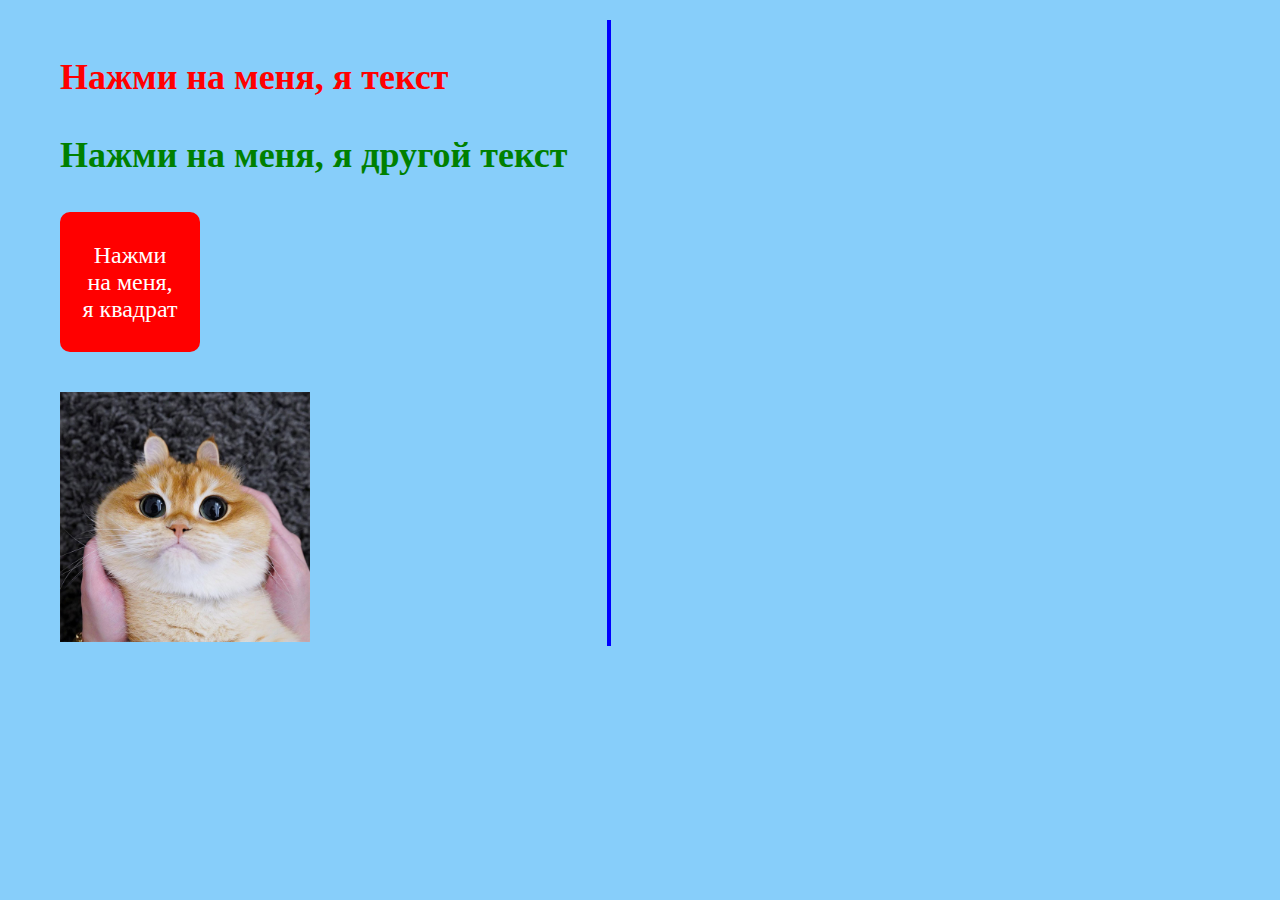
<file: 1/index.html>
<!DOCTYPE html>
<html lang="ru">

<head>
    <title>Тестовая страницы</title>
    <link rel="stylesheet" href="style.css" />
    <script src="https://ajax.googleapis.com/ajax/libs/jquery/3.6.0/jquery.min.js"></script>
    <script src="scripts/script.js"></script>
    </style>
</head>

<body>
    <div class="container">
        <div class="left-container">
            <p id="first-text" class="text">Нажми на меня, я текст</p>

            <p id="second-text" class="text green-text">Нажми на меня, я другой текст</p>

            <div id="block-1" class="block">
                <p>Нажми на меня, я квадрат</p>
            </div>

            <div>
                <img id="cat-image" class="image" src="images/cat1.jpg" />
            </div>
        </div>
        <div id="log-container" class="right-container">
            <!-- сюда будет информация о нажатии на элементы -->
        </div>
    </div>
</body>

</html>
</file>
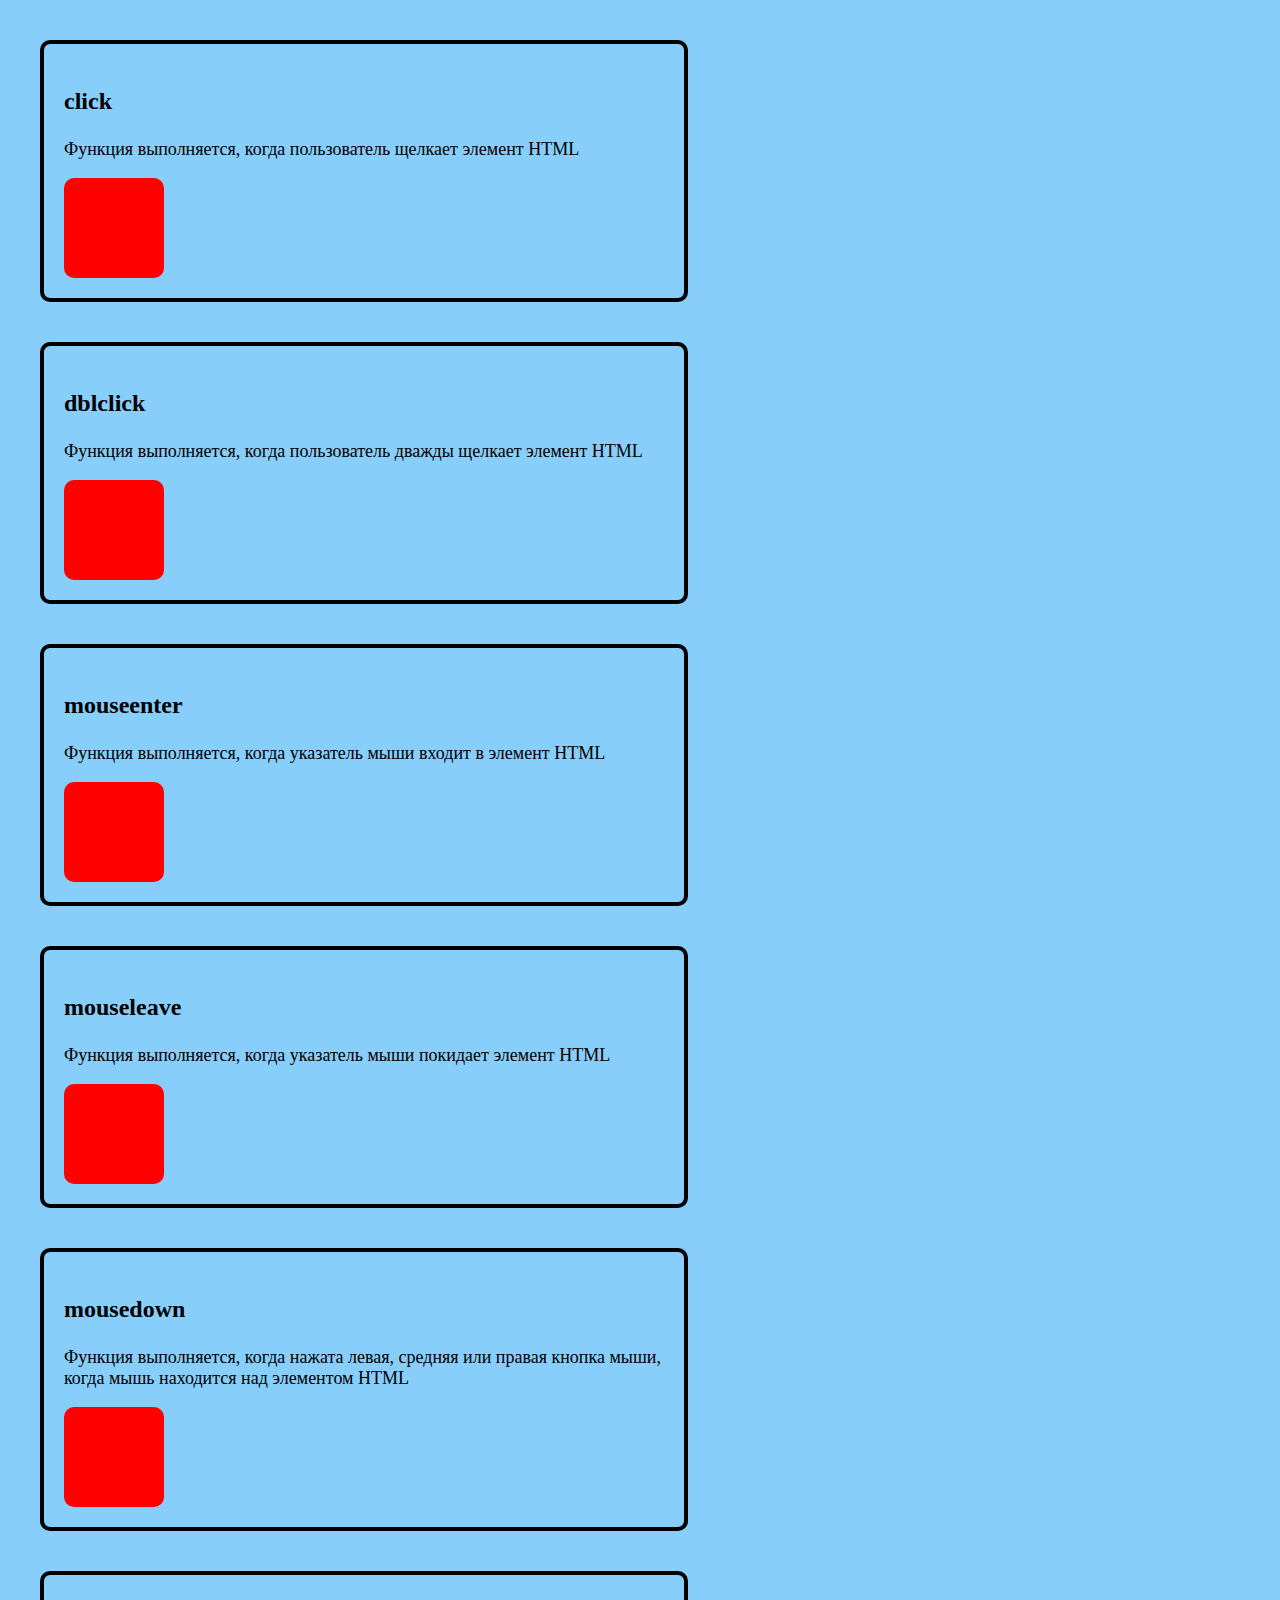
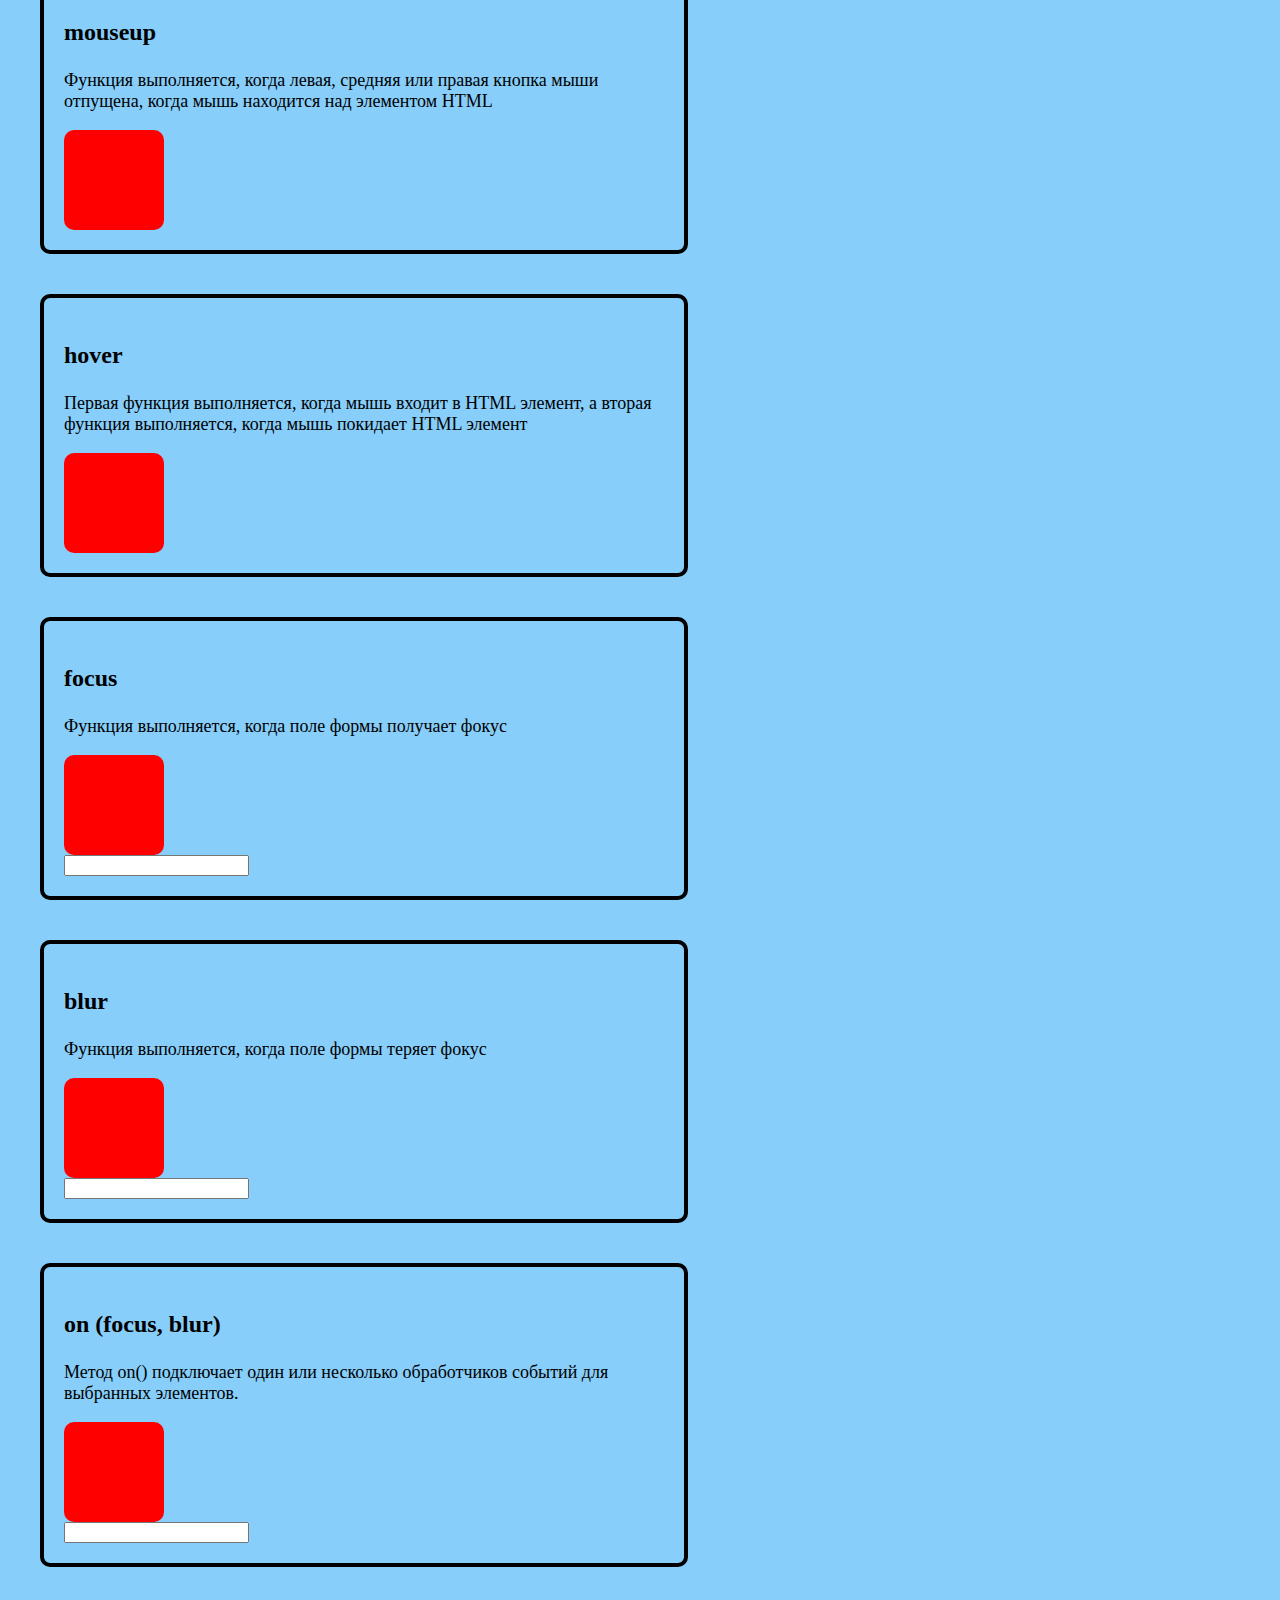
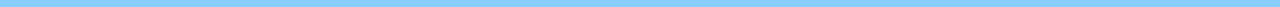
<file: 2/index.html>
<!DOCTYPE html>
<html lang="ru">

<head>
    <title>Тестовая страницы</title>
    <link rel="stylesheet" href="style.css" />
    <script src="https://ajax.googleapis.com/ajax/libs/jquery/3.6.0/jquery.min.js"></script>
    <script src="scripts/script.js"></script>
    </style>
</head>

<body>
    <div class="container">
        <div class="item-wrapper">
            <p class="title">click</p>
            <p class="text">
                Функция выполняется, когда пользователь щелкает элемент HTML
            </p>
            <div id="click-block" class="block"></div>
        </div>

        <div class="item-wrapper">
            <p class="title">dblclick</p>
            <p class="text">
                Функция выполняется, когда пользователь дважды щелкает элемент HTML
            </p>
            <div id="dblclick-block" class="block"></div>
        </div>

        <div class="item-wrapper">
            <p class="title">mouseenter</p>
            <p class="text">
                Функция выполняется, когда указатель мыши входит в элемент HTML
            </p>
            <div id="mouseenter-block" class="block"></div>
        </div>

        <div class="item-wrapper">
            <p class="title">mouseleave</p>
            <p class="text">
                Функция выполняется, когда указатель мыши покидает элемент HTML
            </p>
            <div id="mouseleave-block" class="block"></div>
        </div>

        <div class="item-wrapper">
            <p class="title">mousedown</p>
            <p class="text">
                Функция выполняется, когда нажата левая, средняя или правая кнопка мыши, когда мышь находится над
                элементом HTML
            </p>
            <div id="mousedown-block" class="block"></div>
        </div>

        <div class="item-wrapper">
            <p class="title">mouseup</p>
            <p class="text">
                Функция выполняется, когда левая, средняя или правая кнопка мыши отпущена, когда мышь находится над
                элементом HTML
            </p>
            <div id="mouseup-block" class="block"></div>
        </div>

        <div class="item-wrapper">
            <p class="title">hover</p>
            <p class="text">
                Первая функция выполняется, когда мышь входит в HTML элемент, а вторая функция выполняется, когда мышь
                покидает HTML элемент
            </p>
            <div id="hover-block" class="block"></div>
        </div>

        <div class="item-wrapper">
            <p class="title">focus</p>
            <p class="text">
                Функция выполняется, когда поле формы получает фокус
            </p>
            <div id="focus-block" class="block"></div>
            <input id="focus-text" type="text" />
        </div>

        <div class="item-wrapper">
            <p class="title">blur</p>
            <p class="text">
                Функция выполняется, когда поле формы теряет фокус
            </p>
            <div id="blur-block" class="block"></div>
            <input id="blur-text" type="text" />
        </div>

        <div class="item-wrapper">
            <p class="title">on (focus, blur)</p>
            <p class="text">
                Метод on() подключает один или несколько обработчиков событий для выбранных элементов.
            </p>
            <div id="on-block" class="block"></div>
            <input id="on-text" type="text" />
        </div>
    </div>
</body>

</html>
</file>
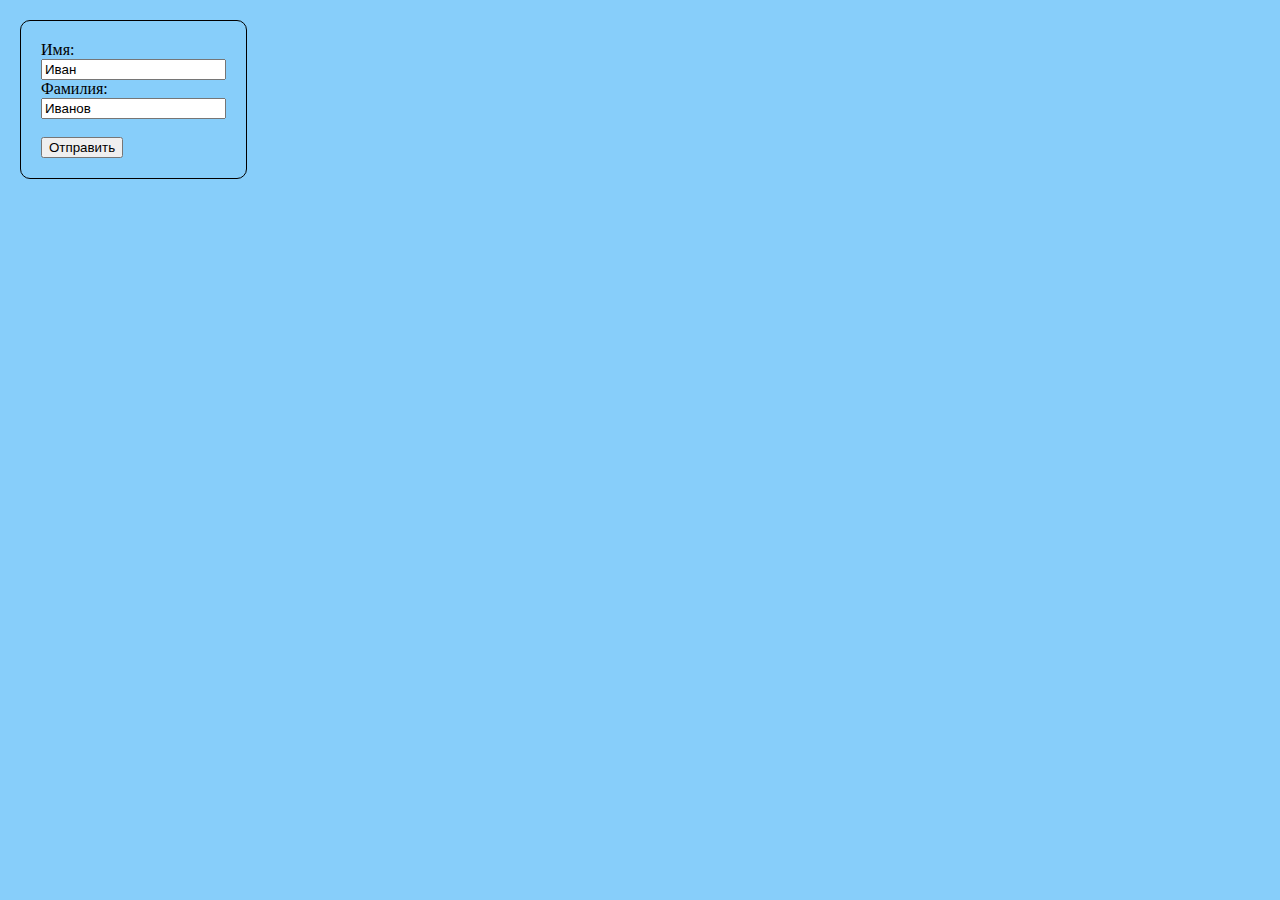
<file: 3/index.html>
<!DOCTYPE html>
<html lang="ru">

<head>
    <title>Тестовая страницы</title>
    <link rel="stylesheet" href="style.css" />
    <script src="https://ajax.googleapis.com/ajax/libs/jquery/3.6.0/jquery.min.js"></script>
    <script src="scripts/script.js"></script>
    </style>
</head>

<body>
    <div class="container">
        <form id="my-form" class="form-wrapper">
            <label for="fname">Имя:</label><br>
            <input type="text" id="fname" name="fname" value="Иван"><br>
            <label for="lname">Фамилия:</label><br>
            <input type="text" id="lname" name="lname" value="Иванов"><br><br>
            <input type="submit" value="Отправить">
        </form>
    </div>
</body>

</html>
</file>
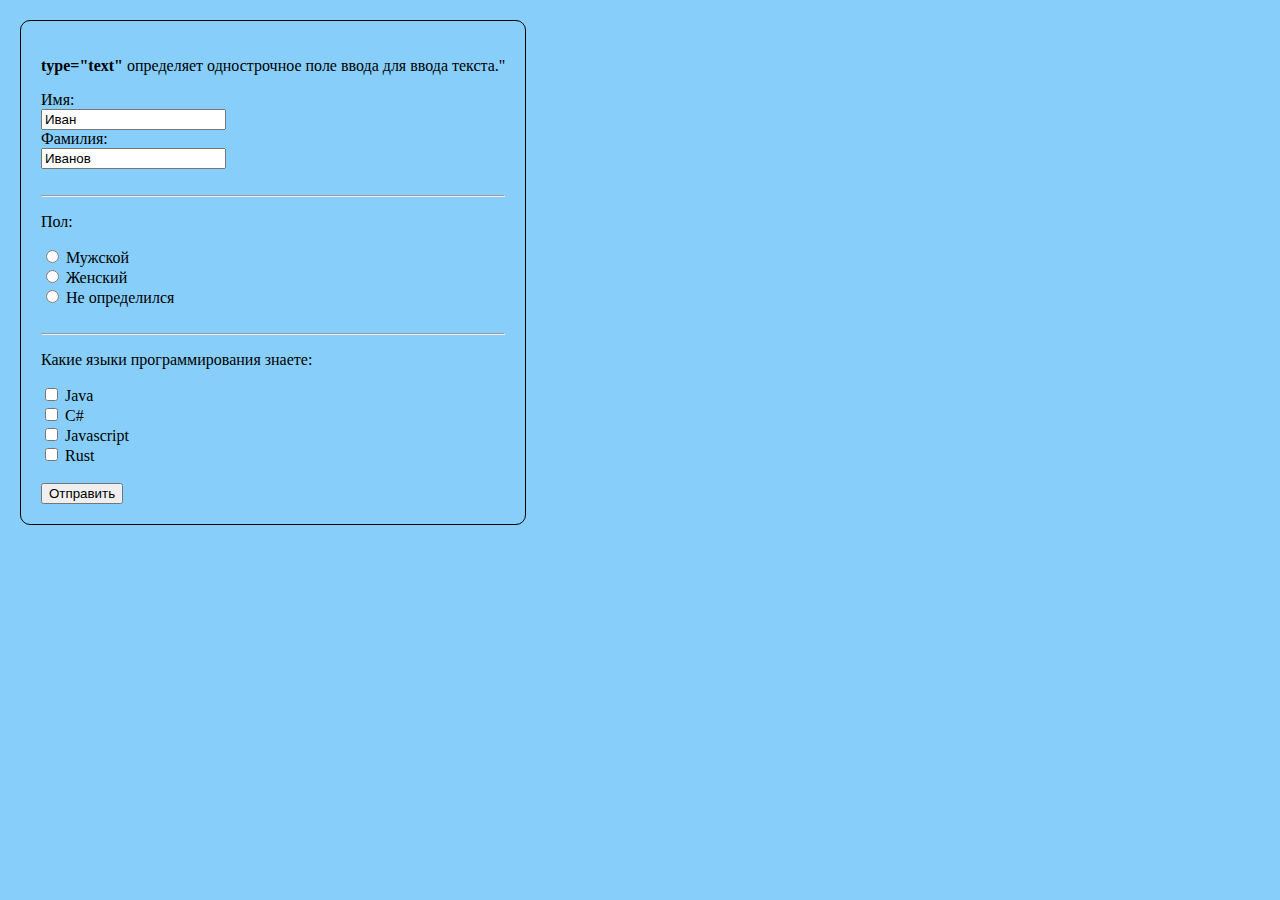
<file: 4/index.html>
<!DOCTYPE html>
<html lang="ru">

<head>
    <title>Тестовая страницы</title>
    <link rel="stylesheet" href="style.css" />
    <script src="https://ajax.googleapis.com/ajax/libs/jquery/3.6.0/jquery.min.js"></script>
    <script src="scripts/script.js"></script>
    </style>
</head>

<body>
    <div class="container">
        <form id="my-form" class="form-wrapper">
            <!-- <input type="text"> определяет однострочное поле ввода для ввода текста. -->
            <p><b>type="text"</b> определяет однострочное поле ввода для ввода текста."</p>
            <label for="first-name">Имя:</label><br>
            <input type="text" id="first-name" name="fname" value="Иван"><br>
            <label for="last-name">Фамилия:</label><br>
            <input type="text" id="last-name" name="lname" value="Иванов"><br>

            <br>
            <hr>
            <!-- <input type="radio"> определяет переключатель/радиокнопку. -->
            <p>Пол:</p>
            <input type="radio" id="male" name="gender" value="male">
            <label for="male">Мужской</label><br>
            <input type="radio" id="female" name="gender" value="female">
            <label for="female">Женский</label><br>
            <input type="radio" id="another" name="gender" value="another">
            <label for="another">Не определился </label><br>

            <br>
            <hr>
            <!-- <input type="checkbox"> определяет флажок/чекбокс. -->
            <p>Какие языки программирования знаете:</p>
            <input type="checkbox" id="language1" name="language1" value="java">
            <label for="language1">Java</label><br>
            <input type="checkbox" id="language2" name="language2" value="c#">
            <label for="language2">C#</label><br>
            <input type="checkbox" id="language3" name="language3" value="javascript">
            <label for="language3">Javascript</label><br>
            <input type="checkbox" id="language4" name="language4" value="rust">
            <label for="language43">Rust</label><br>

            <br>
            <!-- <input type="submit"> определяет кнопку для отправки данных формы обработчику формы. -->
            <input type="submit" value="Отправить">
        </form>
    </div>
</body>

</html>
</file>
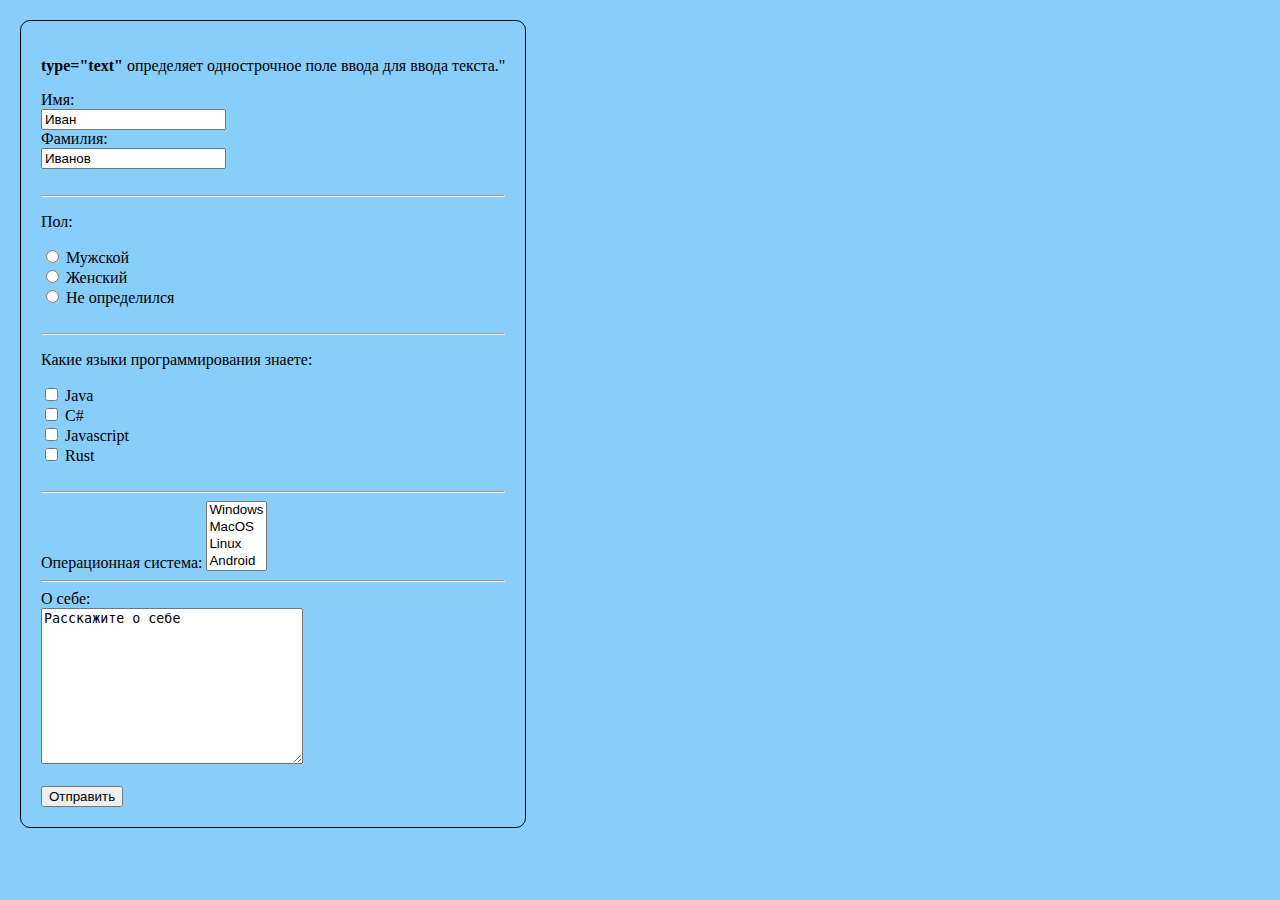
<file: 5/index.html>
<!DOCTYPE html>
<html lang="ru">

<head>
    <title>Тестовая страницы</title>
    <link rel="stylesheet" href="style.css" />
    <script src="https://ajax.googleapis.com/ajax/libs/jquery/3.6.0/jquery.min.js"></script>
    <script src="scripts/script.js"></script>
    </style>
</head>

<body>
    <div class="container">
        <form id="my-form" class="form-wrapper">
            <!-- <input type="text"> определяет однострочное поле ввода для ввода текста. -->
            <p><b>type="text"</b> определяет однострочное поле ввода для ввода текста."</p>
            <label for="first-name">Имя:</label><br>
            <input type="text" id="first-name" name="fname" value="Иван"><br>
            <label for="last-name">Фамилия:</label><br>
            <input type="text" id="last-name" name="lname" value="Иванов"><br>

            <br>
            <hr>
            <!-- <input type="radio"> определяет переключатель/радиокнопку. -->
            <p>Пол:</p>
            <input type="radio" id="male" name="gender" value="male">
            <label for="male">Мужской</label><br>
            <input type="radio" id="female" name="gender" value="female">
            <label for="female">Женский</label><br>
            <input type="radio" id="another" name="gender" value="another">
            <label for="another">Не определился </label><br>

            <br>
            <hr>
            <!-- <input type="checkbox"> определяет флажок/чекбокс. -->
            <p>Какие языки программирования знаете:</p>
            <input type="checkbox" id="language1" name="language1" value="java">
            <label for="language1">Java</label><br>
            <input type="checkbox" id="language2" name="language2" value="c#">
            <label for="language2">C#</label><br>
            <input type="checkbox" id="language3" name="language3" value="javascript">
            <label for="language3">Javascript</label><br>
            <input type="checkbox" id="language4" name="language4" value="rust">
            <label for="language43">Rust</label><br>

            <br>
            <hr>
            <!-- Элемент <select> определяет раскрывающийся список. -->
            <label for="os">Операционная система:</label>
            <select id="os" name="operation_system" size="4" multiple>
                <option value="windows">Windows</option>
                <option value="macos">MacOS</option>
                <option value="linux">Linux</option>
                <option value="android">Android</option>
                <option value="ios">iOS</option>
                <option value="webos">WebOS</option>
            </select>
            <!-- <select id="os" name="operation_system" size="4" multiple></select> -->

            <br>
            <hr>
            <!-- Элемент <textarea> определяет многострочное поле ввода (текстовое поле).-->
            <label for="about">О себе:</label><br>
            <textarea id="about" name="about_self" rows="10" cols="30">Расскажите о себе</textarea>

            <br>
            <br>
            <!-- <input type="submit"> определяет кнопку для отправки данных формы обработчику формы. -->
            <input type="submit" value="Отправить">
        </form>
    </div>
</body>

</html>
</file>
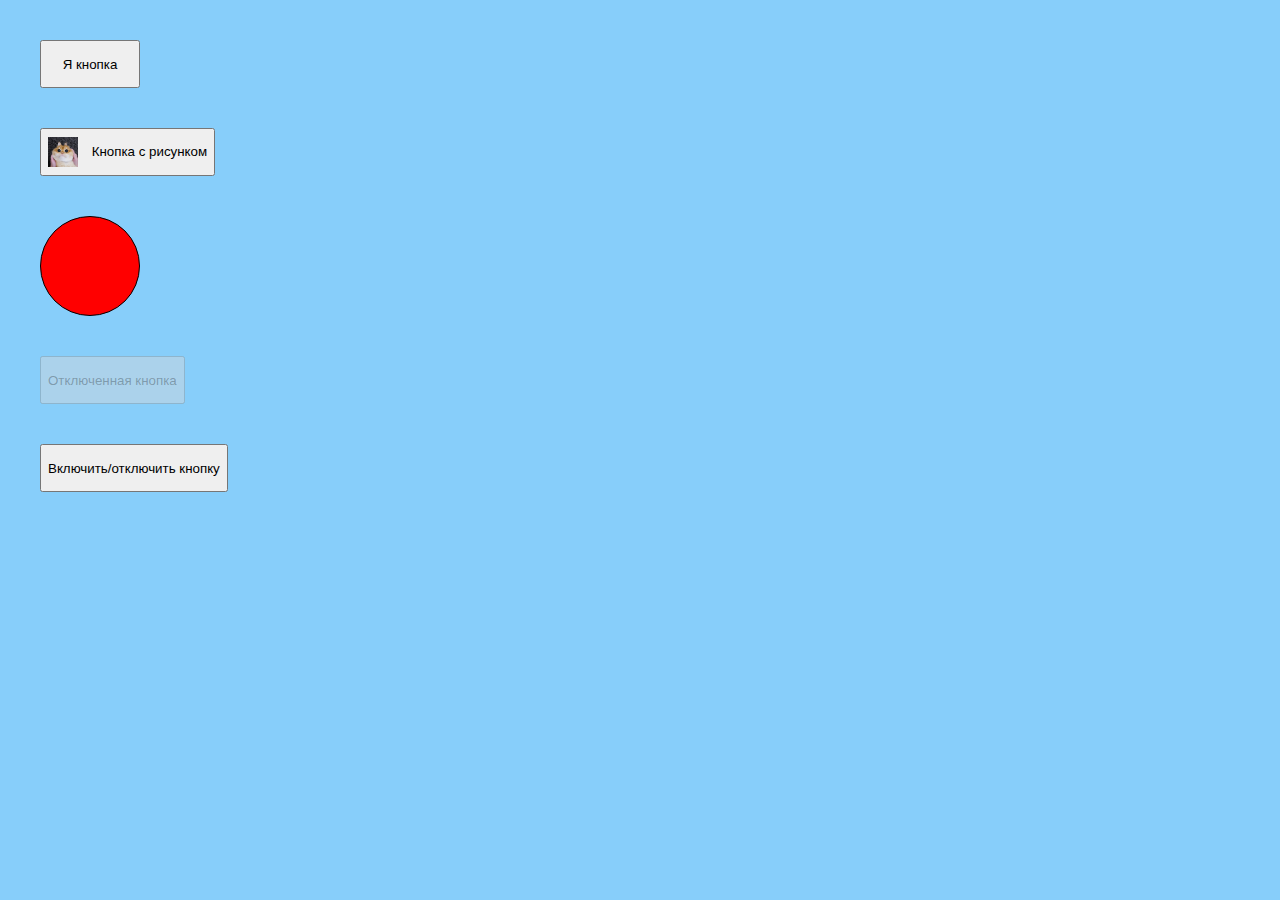
<file: 6/index.html>
<!DOCTYPE html>
<html lang="ru">

<head>
    <title>Тестовая страницы</title>
    <link rel="stylesheet" href="style.css" />
    <script src="https://ajax.googleapis.com/ajax/libs/jquery/3.6.0/jquery.min.js"></script>
    <script src="scripts/script.js"></script>
    </style>
</head>

<body>
    <div class="container">
        <div>
            <button type="button" onclick="clickAction1()" class="btn">Я кнопка</button>
        </div>
        <div>
            <button class="btn" onclick="clickAction2()">
                <img src="images/cat1.jpg" class="icon-btn">
                Кнопка с рисунком
            </button>
        </div>

        <div>
            <button class="circle-btn" onclick="clickAction3()"></button>
        </div>

        <div>
            <button id="disabled-btn" type="button" onclick="clickAction4()" class="btn" disabled>Отключенная
                кнопка</button>
        </div>

        <div>
            <button type="button" onclick="clickAction5()" class="btn">Включить/отключить кнопку</button>
        </div>

    </div>
</body>

</html>
</file>
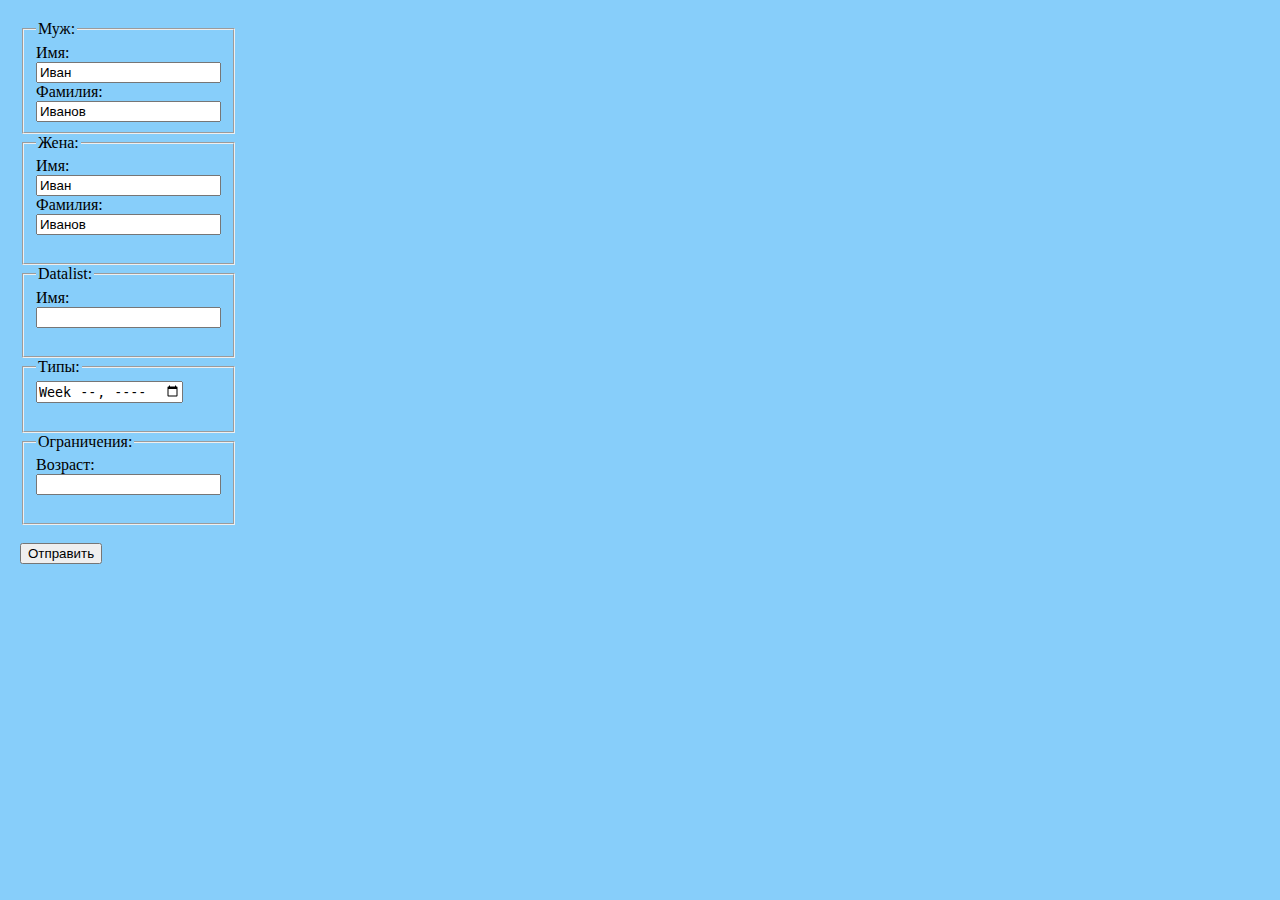
<file: 8/index.html>
<!DOCTYPE html>
<html lang="ru">

<head>
    <title>Тестовая страницы</title>
    <link rel="stylesheet" href="style.css" />
    <script src="https://ajax.googleapis.com/ajax/libs/jquery/3.6.0/jquery.min.js"></script>
    <script src="scripts/script.js"></script>
    </style>
</head>

<body>
    <div class="container">
        <form id="my-form" class="form-wrapper">
            <fieldset>
                <legend>Муж:</legend>
                <label for="male-first-name">Имя:</label><br>
                <input type="text" id="male-first-name" name="male-fname" value="Иван"><br>
                <label for="last-name">Фамилия:</label><br>
                <input type="text" id="male-last-name" name="male-lname" value="Иванов"><br>
            </fieldset>

            <fieldset>
                <legend>Жена:</legend>
                <label for="female-first-name">Имя:</label><br>
                <input type="text" id="female-first-name" name="female-fname" value="Иван"><br>
                <label for="female-last-name">Фамилия:</label><br>
                <input type="text" id="female-last-name" name="female-lname" value="Иванов"><br>
                <br>
            </fieldset>

            <fieldset>
                <legend>Datalist:</legend>
                <label for="first-name">Имя:</label><br>
                <input list="names" id="first-name" name="fname">
                <datalist id="names">
                    <option value="Геннадий">
                    <option value="Аркадий">
                    <option value="Светлана">
                    <option value="Марина">
                    <option value="Сергей">
                    <option value="Георгий">
                    <option value="Гриша">
                    <option value="Гоша">
                    <option value="Галина">
                    <option value="Геннадий">
                </datalist>
                <br>
                <br>
            </fieldset>

            <fieldset>
                <legend>Типы:</legend>
                <input type="week">
                <!-- color -->
                <!-- date -->
                <!-- email -->
                <!-- file -->
                <!-- password -->
                <!-- number -->
                <!-- range -->
                <!-- tel -->
                <!-- time -->
                <!-- url -->
                <!-- week -->
                <br>
                <br>
            </fieldset>

            <fieldset>
                <legend>Ограничения:</legend>
                <label for="number">Возраст:</label><br>
                <input type="number" id="number">
                <!-- readonly -->
                <!-- disabled -->
                <!-- value="18" -->
                <!-- step="5" -->
                <!-- max="99"" -->
                <!-- min="0" -->
                <!-- step="5" -->
                <!-- step="5" -->
                <!-- step="5" -->
                <!-- maxlength="3" для type=text-->
                <br>
                <br>
            </fieldset>

            <br>
            <input type="submit" value="Отправить">
        </form>
    </div>
</body>

</html>
</file>
<file: 1/style.css>
body {
    margin: 0;
    background-color: lightskyblue;
}

.container {
    display: flex;
    margin: 20px;
}

.left-container {
    border-right: 4px solid blue;
    padding: 0 40px;
}

.right-container {
    padding: 0 40px;
}

.text {
    font-size: 36px;
    color: red;
    font-weight: 800;
    cursor: pointer;
}

.green-text {
    color: green;
}

.log-text {
    font-size: 24px;
}

.block {
    display: flex;
    align-items: center;
    width: 100px;
    height: 100px;
    padding: 20px; 
    background-color: red;
    border-radius: 10px;
    margin-bottom: 40px;
    cursor: pointer;
}

.block p {
    margin: auto;
    text-align: center;
    color: white;
    font-size: 24px;
}

.image {
    height: 250px;
    cursor: pointer;
}
</file>
<file: 2/style.css>
body {
    margin: 0;
    background-color: lightskyblue;
}

.container {
    display: flex;
    flex-wrap: wrap;
    margin: 20px;
}

.item-wrapper {
    border: 4px solid black;
    padding: 20px;
    border-radius: 10px;
    width: 600px;
    margin: 20px;
}

.title {
    font-size: 24px;
    font-weight: 600;
}

.text {
    font-size: 18px;
}

.block {
    width: 100px;
    height: 100px;
    background-color: red;
    border-radius: 10px;
}

.green-block {
    background-color: green;
}
</file>
<file: 3/style.css>
body {
    margin: 0;
    background-color: lightskyblue;
}

.container {
    display: flex;
    flex-wrap: wrap;
    margin: 20px;
}

.form-wrapper {
    padding: 20px;
    border: 1px solid black;
    border-radius: 10px;
}
</file>
<file: 4/style.css>
body {
    margin: 0;
    background-color: lightskyblue;
}

.container {
    display: flex;
    flex-wrap: wrap;
    margin: 20px;
}

.form-wrapper {
    padding: 20px;
    border: 1px solid black;
    border-radius: 10px;
}
</file>
<file: 5/style.css>
body {
    margin: 0;
    background-color: lightskyblue;
}

.container {
    display: flex;
    flex-wrap: wrap;
    margin: 20px;
}

.form-wrapper {
    padding: 20px;
    border: 1px solid black;
    border-radius: 10px;
}
</file>
<file: 6/style.css>
body {
    margin: 0;
    background-color: lightskyblue;
}

.container {
    margin: 20px;
}

.btn {
    height: 48px;
    min-width: 100px;
    margin: 20px;
    cursor: pointer;
}

.icon-btn {
    width: 30px;
    vertical-align: middle;
    margin-right: 10px;
}

.circle-btn {
    width: 100px;
    height: 100px;
    margin: 20px;
    background-color: red;
    border-radius: 50%;
    border: 1px solid black;
    cursor: pointer;
}
</file>
<file: 8/style.css>
body {
    margin: 0;
    background-color: lightskyblue;
}

.container {
    display: flex;
    flex-wrap: wrap;
    margin: 20px;
}
</file>
